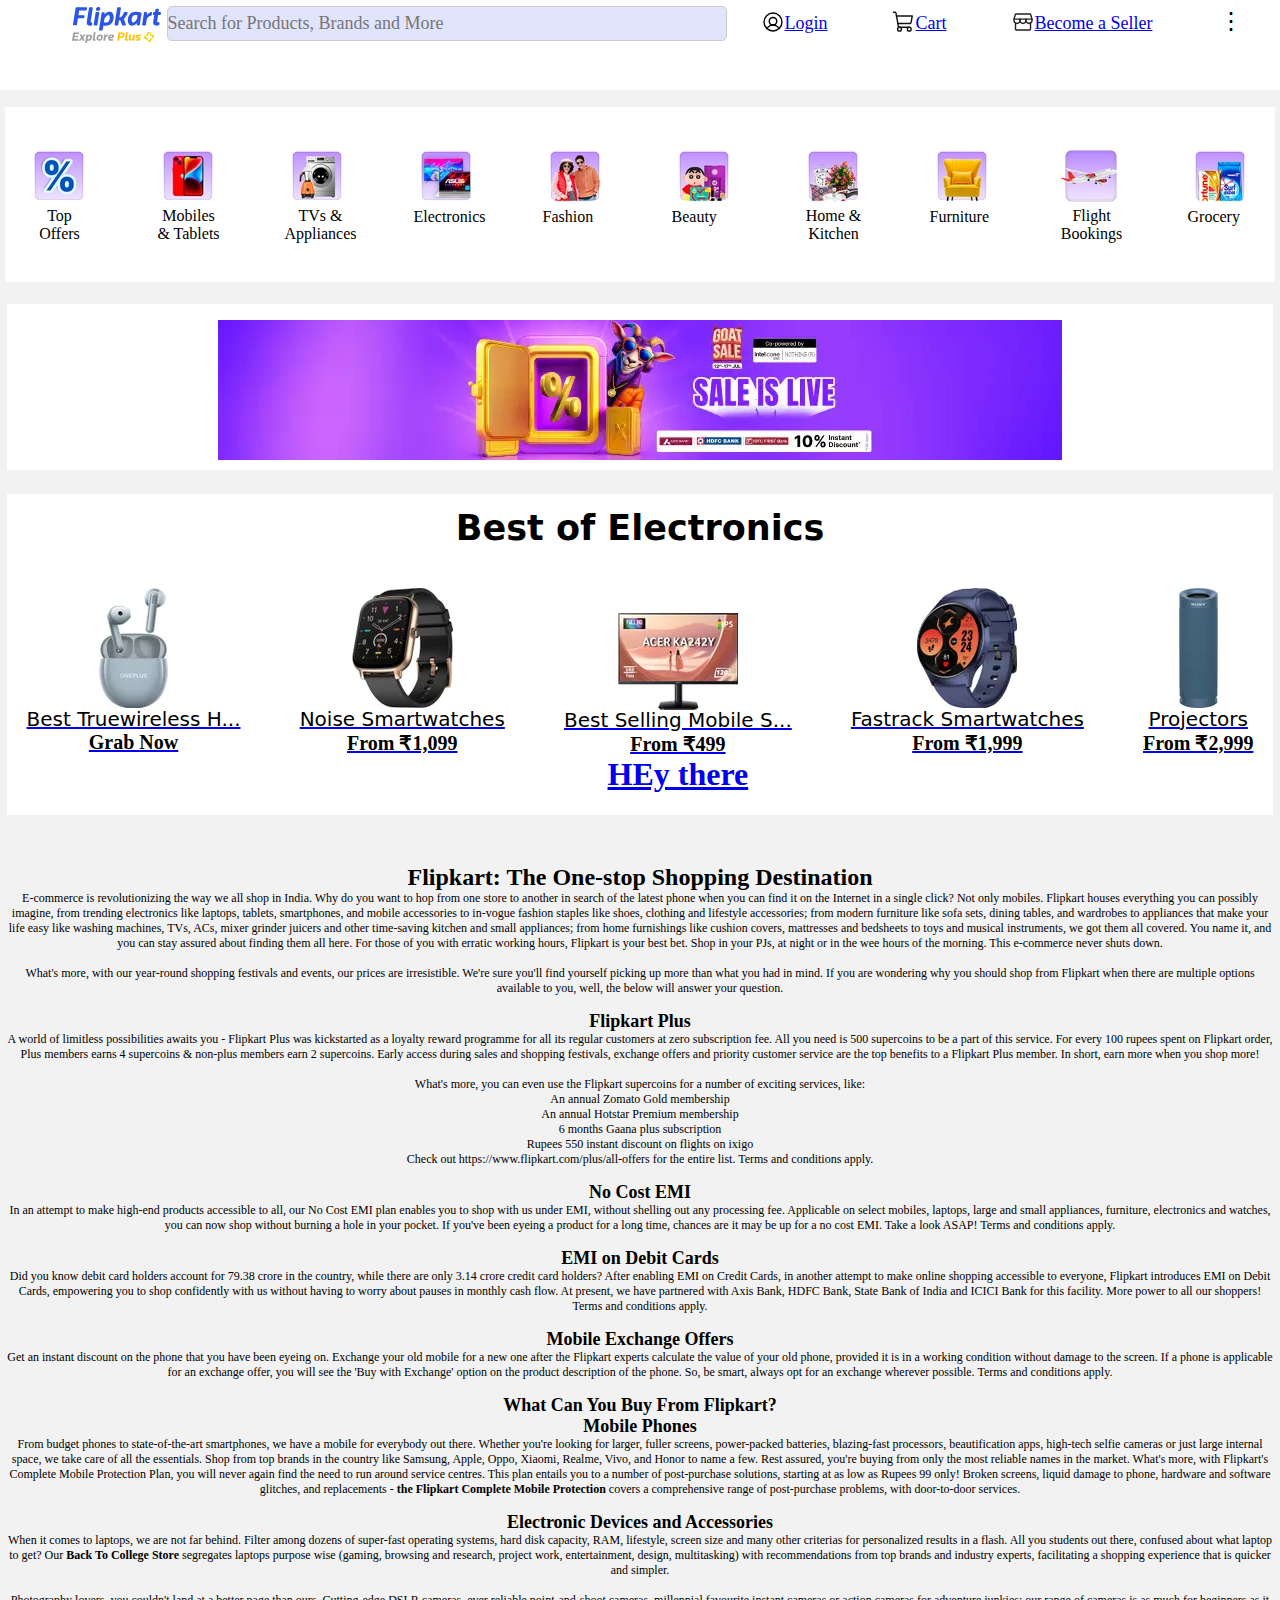
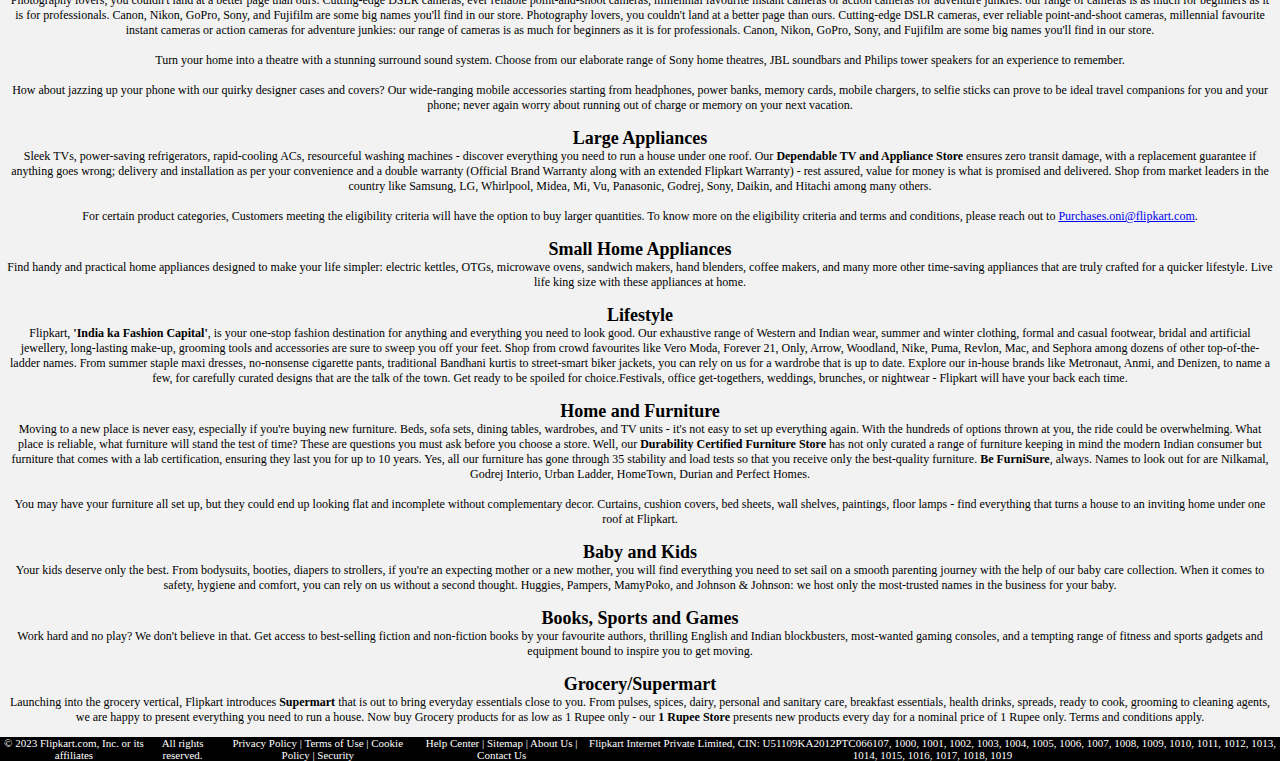
<file: index.html>
<!DOCTYPE html>
<html lang="en">

<head>
    <meta charset="UTF-8">
    <meta name="viewport" content="width=device-width, initial-scale=1.0">
    <title>Flipkart</title>
    <link rel="stylesheet" href="style.css">
</head>

<body>
    <header>
        <nav>
            <ul>
                <li class="flipcart_logo"><a href="#"><img src="fkheaderlogo_exploreplus-44005d.svg" alt="FLIPKART"></a></li>
                <li><input class="search" type="text" placeholder="Search for Products, Brands and More"></li>
                <li class="b"><a href="#"><img src="profile-52e0dc.svg" alt="Login">Login</a></li>
                <li class="c"><a href="#"><img src="header_cart-eed150.svg" alt="Cart">Cart</a></li>
                <li class="d"><a href="#"><img src="Store-9eeae2.svg" alt="Become a Seller">Become a Seller</a></li>
                <li class="e"><a href="#"></a>&#8942;</li>
            </ul>
        </nav>
    </header>
    <main>
        <div class="container">
            <div class="box1">
                <a href="#">
                    <img src="75ac28a1e9192898.webp" alt="Top Offers">
                    <p class="caption">Top Offers</p>
                </a>
            </div>
            <div class="box1">
                <a href="#">
                    <img src="cd6aca4f61e8ea95.webp" alt="Mobiles & Tablets">
                    <p class="caption">Mobiles & Tablets</p>
                </a>
            </div>
            <div class="box1">
                <a href="#">
                    <img src="9c64dfa667885ca9.webp" alt="TVs & Appliances">
                    <p class="caption">TVs & Appliances</p>
                </a>
            </div>
            <div class="box1">
                <a href="#">
                    <img src="4d6b13d5a0e0724a.webp" alt="Electronics">
                    <p class="caption">Electronics</p>
                </a>
            </div>
            <div class="box1">
                <a href="#">
                    <img src="ec2982e5564fe07c.webp" alt="Fashion">
                    <p class="caption">Fashion</p>
                </a>
            </div>
            <div class="box1">
                <a href="#">
                    <img src="8aa98ff80927c17b.webp" alt="Beauty">
                    <p class="caption">Beauty</p>
                </a>
            </div>
            <div class="box1">
                <a href="#">
                    <img src="febcb9896245caf4.webp" alt="Home & Kitchen">
                    <p class="caption">Home & Kitchen</p>
                </a>
            </div>
            <div class="box1">
                <a href="#">
                    <img src="cddd92e134ba3ea9.webp" alt="Furniture">
                    <p class="caption">Furniture</p>
                </a>
            </div>
            <div class="box1">
                <a href="#">
                    <img src="d9eea6cd0e7b68bb.webp" alt="Flight Bookings">
                    <p class="caption">Flight Bookings</p>
                </a>
            </div>
            <div class="box1">
                <a href="#">
                    <img src="2ebb95ec20eae8f1.webp" alt="Grocery">
                    <p class="caption">Grocery</p>
                </a>
            </div>
        </div>
        <div class="sale">
            <a href="#">
                <img src="GOAT SALE.webp" alt="Goat Sale" class="Goat">
            </a>
        </div>

        <div class="container1"> 
            <div class="title">Best of Electronics</div>
            <div class="a1">
                <a href="#">
                    <img class="a1" src="1.webp" alt="">
                    <p class="phone">Best Truewireless H...</p>
                    <p class="phone"><b>Grab Now</b></p>
                </a>
            </div>
            <div class="a2">
                <a href="#">
                    <img class="a2" src="2.webp" alt="">
                    <p class="phone">Noise Smartwatches</p>
                    <p class="phone"><b>From ₹1,099</b></p>
                </a>
            </div>
            <div class="a3">
                <a href="#">
                    <img class="a3" src="3.webp" alt="">
                    <p class="phone">Best Selling Mobile S...</p>
                    <p class="phone"><b>From ₹499</b></p>
                    <h1>HEy there</h1>
                </a>
            </div>
            <div class="a4">
                <a href="#">
                    <img class="a4" src="4.webp" alt="">
                    <p class="phone">Fastrack Smartwatches</p>
                    <p class="phone"><b>From ₹1,999</b></p>
                </a>
            </div>
            <div class="a5">
                <a href="#">
                    <img class="a5" src="5.webp" alt="">
                    <p class="phone">Projectors</p>
                    <p class="phone"><b>From ₹2,999</b></p>
                </a>
            </div>

        </div>
        <div class="xyz">
            <div>
                <h1>Flipkart: The One-stop Shopping Destination</h1>
                E-commerce is revolutionizing the way we all shop in India. Why do you want to hop from one store to another in search of the latest phone when you can find it on the Internet in a single click? Not only mobiles. Flipkart houses everything you can possibly imagine, from trending electronics like laptops, tablets, smartphones, and mobile accessories to in-vogue fashion staples like shoes, clothing and lifestyle accessories; from modern furniture like sofa sets, dining tables, and wardrobes to appliances that make your life easy like washing machines, TVs, ACs, mixer grinder juicers and other time-saving kitchen and small appliances; from home furnishings like cushion covers, mattresses and bedsheets to toys and musical instruments, we got them all covered. You name it, and you can stay assured about finding them all here. For those of you with erratic working hours, Flipkart is your best bet. Shop in your PJs, at night or in the wee hours of the morning. This e-commerce never shuts down. 
                <br>
                <br>
                What's more, with our year-round shopping festivals and events, our prices are irresistible. We're sure you'll find yourself picking up more than what you had in mind. If you are wondering why you should shop from Flipkart when there are multiple options available to you, well, the below will answer your question. 
                <br>
                <br>
                <h2>Flipkart Plus</h2>
                A world of limitless possibilities awaits you - Flipkart Plus was kickstarted as a loyalty reward programme for all its regular customers at zero subscription fee. All you need is 500 supercoins to be a part of this service. For every 100 rupees spent on Flipkart order, Plus members earns 4 supercoins &amp; non-plus members earn 2 supercoins. Early access during sales and shopping festivals, exchange offers and priority customer service are the top benefits to a Flipkart Plus member. In short, earn more when you shop more! 
                <br>
                <br>
                What's more, you can even use the Flipkart supercoins for a number of exciting services, like:
                <br>
                An annual Zomato Gold membership
                <br>
                An annual Hotstar Premium membership
                <br>
                6 months Gaana plus subscription
                <br>
                Rupees 550 instant discount on flights on ixigo
                <br>
                Check out https://www.flipkart.com/plus/all-offers for the entire list. Terms and conditions apply.
                <br>
                <br>
                <h2>No Cost EMI</h2>
                In an attempt to make high-end products accessible to all, our No Cost EMI plan enables you to shop with us under EMI, without shelling out any processing fee. Applicable on select mobiles, laptops, large and small appliances, furniture, electronics and watches, you can now shop without burning a hole in your pocket. If you've been eyeing a product for a long time, chances are it may be up for a no cost EMI. Take a look ASAP! Terms and conditions apply.
                <br>
                <br>
                <h2>EMI on Debit Cards</h2>
                Did you know debit card holders account for 79.38 crore in the country, while there are only 3.14 crore credit card holders? After enabling EMI on Credit Cards, in another attempt to make online shopping accessible to everyone, Flipkart introduces EMI on Debit Cards, empowering you to shop confidently with us without having to worry about pauses in monthly cash flow. At present, we have partnered with Axis Bank, HDFC Bank, State Bank of India and ICICI Bank for this facility. More power to all our shoppers! Terms and conditions apply. 
                <br>
                <br>
                <h2>Mobile Exchange Offers</h2>
                Get an instant discount on the phone that you have been eyeing on. Exchange your old mobile for a new one after the Flipkart experts calculate the value of your old phone, provided it is in a working condition without damage to the screen. If a phone is applicable for an exchange offer, you will see the 'Buy with Exchange' option on the product description of the phone. So, be smart, always opt for an exchange wherever possible. Terms and conditions apply. 
                <br>
                <br>
                <h2>What Can You Buy From Flipkart?</h2>
                <h2>Mobile Phones</h2>
                From budget phones to state-of-the-art smartphones, we have a mobile for everybody out there. Whether you're looking for larger, fuller screens, power-packed batteries, blazing-fast processors, beautification apps, high-tech selfie cameras or just large internal space, we take care of all the essentials. Shop from top brands in the country like Samsung, Apple, Oppo, Xiaomi, Realme, Vivo, and Honor to name a few. Rest assured, you're buying from only the most reliable names in the market. What's more, with Flipkart's Complete Mobile Protection Plan, you will never again find the need to run around service centres. This plan entails you to a number of post-purchase solutions, starting at as low as Rupees 99 only! Broken screens, liquid damage to phone, hardware and software glitches, and replacements - <b>the Flipkart Complete Mobile Protection</b> covers a comprehensive range of post-purchase problems, with door-to-door services. 
                <br>
                <br>
                <h2>Electronic Devices and Accessories</h2>
                When it comes to laptops, we are not far behind. Filter among dozens of super-fast operating systems, hard disk capacity, RAM, lifestyle, screen size and many other criterias for personalized results in a flash. All you students out there, confused about what laptop to get? Our <b>Back To College Store</b> segregates laptops purpose wise (gaming, browsing and research, project work, entertainment, design, multitasking) with recommendations from top brands and industry experts, facilitating a shopping experience that is quicker and simpler.
                <br>
                <br>
                Photography lovers, you couldn't land at a better page than ours. Cutting-edge DSLR cameras, ever reliable point-and-shoot cameras, millennial favourite instant cameras or action cameras for adventure junkies: our range of cameras is as much for beginners as it is for professionals. Canon, Nikon, GoPro, Sony, and Fujifilm are some big names you'll find in our store. Photography lovers, you couldn't land at a better page than ours. Cutting-edge DSLR cameras, ever reliable point-and-shoot cameras, millennial favourite instant cameras or action cameras for adventure junkies: our range of cameras is as much for beginners as it is for professionals. Canon, Nikon, GoPro, Sony, and Fujifilm are some big names you'll find in our store. 
                <br>
                <br>
                Turn your home into a theatre with a stunning surround sound system. Choose from our elaborate range of Sony home theatres, JBL soundbars and Philips tower speakers for an experience to remember.
                <br>
                <br>
                How about jazzing up your phone with our quirky designer cases and covers? Our wide-ranging mobile accessories starting from headphones, power banks, memory cards, mobile chargers, to selfie sticks can prove to be ideal travel companions for you and your phone; never again worry about running out of charge or memory on your next vacation.
                <br>
                <br>
                <h2>Large Appliances</h2>
                Sleek TVs, power-saving refrigerators, rapid-cooling ACs, resourceful washing machines - discover everything you need to run a house under one roof. Our <b>Dependable TV and Appliance Store</b> ensures zero transit damage, with a replacement guarantee if anything goes wrong; delivery and installation as per your convenience and a double warranty (Official Brand Warranty along with an extended Flipkart Warranty) - rest assured, value for money is what is promised and delivered. Shop from market leaders in the country like Samsung, LG, Whirlpool, Midea, Mi, Vu, Panasonic, Godrej, Sony, Daikin, and Hitachi among many others.
                <br>           
                <br>
                For certain product categories, Customers meeting the eligibility criteria will have the option to buy larger quantities. To know more on the eligibility criteria and terms and conditions, please reach out to <a href="mailto:Purchases.oni@flipkart.com">Purchases.oni@flipkart.com</a>. 
                <br>
                <br>
                <h2>Small Home Appliances</h2>
                Find handy and practical home appliances designed to make your life simpler: electric kettles, OTGs, microwave ovens, sandwich makers, hand blenders, coffee makers, and many more other time-saving appliances that are truly crafted for a quicker lifestyle. Live life king size with these appliances at home.
                <br>
                <br>
                <h2>Lifestyle</h2>
                Flipkart, <b>'India ka Fashion Capital'</b>, is your one-stop fashion destination for anything and everything you need to look good. Our exhaustive range of Western and Indian wear, summer and winter clothing, formal and casual footwear, bridal and artificial jewellery, long-lasting make-up, grooming tools and accessories are sure to sweep you off your feet. Shop from crowd favourites like Vero Moda, Forever 21, Only, Arrow, Woodland, Nike, Puma, Revlon, Mac, and Sephora among dozens of other top-of-the-ladder names. From summer staple maxi dresses, no-nonsense cigarette pants, traditional Bandhani kurtis to street-smart biker jackets, you can rely on us for a wardrobe that is up to date. Explore our in-house brands like Metronaut, Anmi, and Denizen, to name a few, for carefully curated designs that are the talk of the town. Get ready to be spoiled for choice.Festivals, office get-togethers, weddings, brunches, or nightwear - Flipkart will have your back each time.<br>
                <br>
                <h2>Home and Furniture</h2>
                Moving to a new place is never easy, especially if you're buying new furniture. Beds, sofa sets, dining tables, wardrobes, and TV units - it's not easy to set up everything again. With the hundreds of options thrown at you, the ride could be overwhelming. What place is reliable, what furniture will stand the test of time? These are questions you must ask before you choose a store. Well, our <b>Durability Certified Furniture Store</b> has not only curated a range of furniture keeping in mind the modern Indian consumer but furniture that comes with a lab certification, ensuring they last you for up to 10 years. Yes, all our furniture has gone through 35 stability and load tests so that you receive only the best-quality furniture. <b>Be FurniSure</b>, always. Names to look out for are Nilkamal, Godrej Interio, Urban Ladder, HomeTown, Durian and Perfect Homes. <br>
                <br>
                You may have your furniture all set up, but they could end up looking flat and incomplete without complementary decor. Curtains, cushion covers, bed sheets, wall shelves, paintings, floor lamps - find everything that turns a house to an inviting home under one roof at Flipkart. 
                <br>
                <br>
                <h2>Baby and Kids</h2>
                Your kids deserve only the best. From bodysuits, booties, diapers to strollers, if you're an expecting mother or a new mother, you will find everything you need to set sail on a smooth parenting journey with the help of our baby care collection. When it comes to safety, hygiene and comfort, you can rely on us without a second thought. Huggies, Pampers, MamyPoko, and Johnson &amp; Johnson: we host only the most-trusted names in the business for your baby.
                <br>
                <br>
                <h2>Books, Sports and Games</h2>
                Work hard and no play? We don't believe in that. Get access to best-selling fiction and non-fiction books by your favourite authors, thrilling English and Indian blockbusters, most-wanted gaming consoles, and a tempting range of fitness and sports gadgets and equipment bound to inspire you to get moving.
                <br>
                <br>
                <h2>Grocery/Supermart</h2>
                Launching into the grocery vertical, Flipkart introduces <b>Supermart</b> that is out to bring everyday essentials close to you. From pulses, spices, dairy, personal and sanitary care, breakfast essentials, health drinks, spreads, ready to cook, grooming to cleaning agents, we are happy to present everything you need to run a house. Now buy Grocery products for as low as 1 Rupee only - our <b>1 Rupee Store</b> presents new products every day for a nominal price of 1 Rupee only. Terms and conditions apply.</div>
        </div>
    </main>
    <footer>
        <div class="last">
            <p>© 2023 Flipkart.com, Inc. or its affiliates</p>
            <p>All rights reserved.</p>
            <p>Privacy Policy | Terms of Use | Cookie Policy | Security</p>
            <p>Help Center | Sitemap | About Us | Contact Us</p>
            <p>Flipkart Internet Private Limited, CIN: U51109KA2012PTC066107, 1000, 1001, 1002, 1003, 1004, 1005, 1006, 1007, 1008, 1009, 1010, 1011, 1012, 1013, 1014, 1015, 1016, 1017, 1018, 1019</p>


        </div>
    </footer>
</body>

</html>
</file>
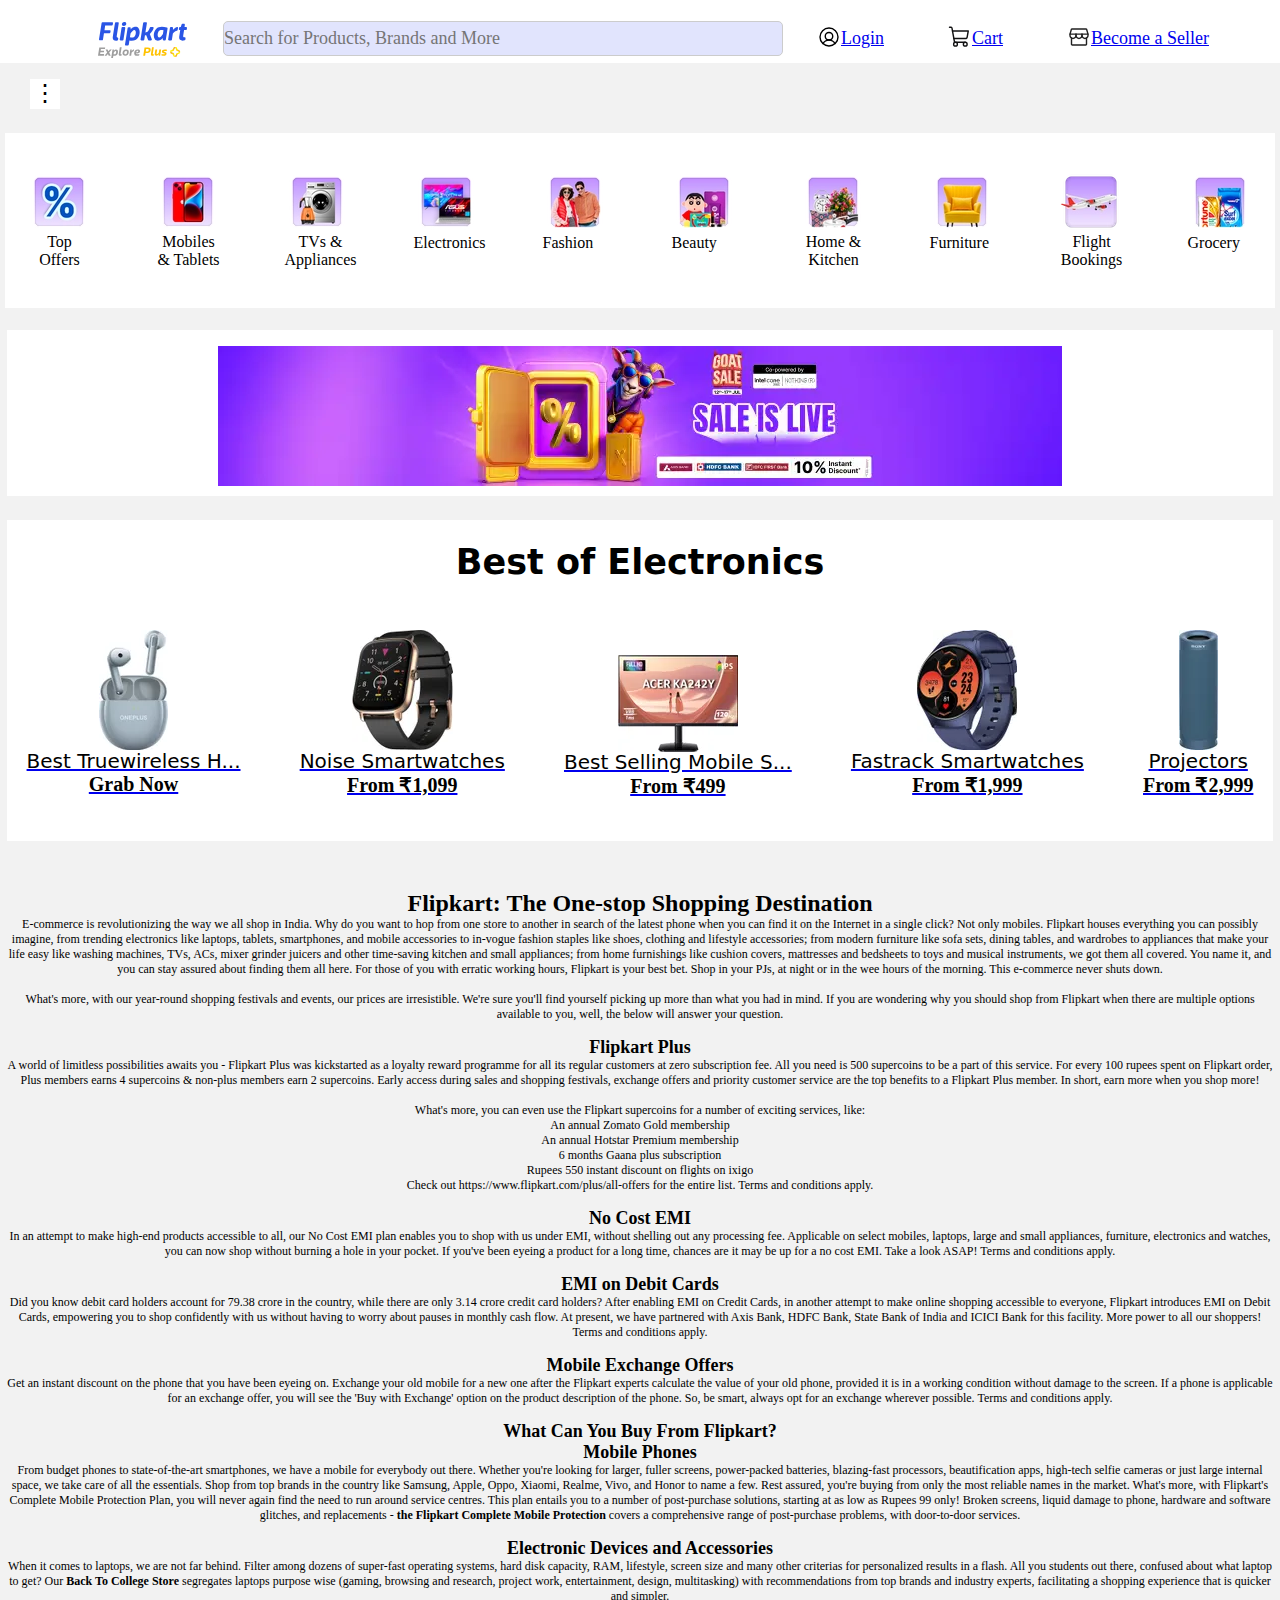
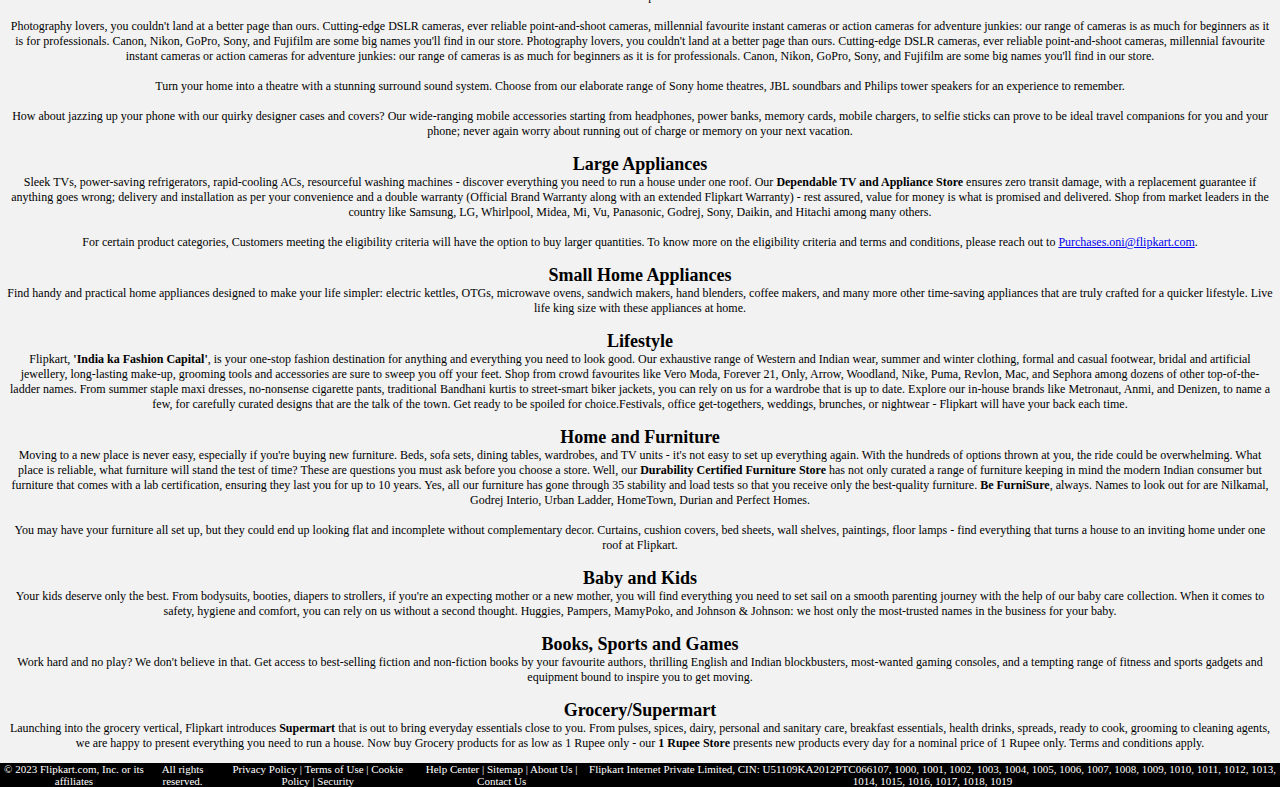
<file: 1.html>
<!DOCTYPE html>
<html lang="en">

<head>
    <meta charset="UTF-8">
    <meta name="viewport" content="width=device-width, initial-scale=1.0">
    <title>Flipkart</title>
    <link rel="stylesheet" href="1.css">
</head>

<body>
    <header>
        <nav>
            <ul>
                <li class="a"><a href="#"><img src="fkheaderlogo_exploreplus-44005d.svg" alt="FLIPKART"></a></li>
                <li><input class="search" type="text" placeholder="Search for Products, Brands and More"></li>
                <li class="b"><a href="#"><img src="profile-52e0dc.svg" alt="Login">Login</a></li>
                <li class="c"><a href="#"><img src="header_cart-eed150.svg" alt="Cart">Cart</a></li>
                <li class="d"><a href="#"><img src="Store-9eeae2.svg" alt="Become a Seller">Become a Seller</a></li>
                <li class="e"><a href="#"></a>&#8942;</li>
            </ul>
        </nav>
    </header>
    <main>
        <div class="container">
            <div class="box1">
                <a href="#">
                    <img src="75ac28a1e9192898.webp" alt="Top Offers">
                    <p class="caption">Top Offers</p>
                </a>
            </div>
            <div class="box2">
                <a href="#">
                    <img src="cd6aca4f61e8ea95.webp" alt="Mobiles & Tablets">
                    <p class="caption">Mobiles & Tablets</p>
                </a>
            </div>
            <div class="box3">
                <a href="#">
                    <img src="9c64dfa667885ca9.webp" alt="TVs & Appliances">
                    <p class="caption">TVs & Appliances</p>
                </a>
            </div>
            <div class="box4">
                <a href="#">
                    <img src="4d6b13d5a0e0724a.webp" alt="Electronics">
                    <p class="caption">Electronics</p>
                </a>
            </div>
            <div class="box5">
                <a href="#">
                    <img src="ec2982e5564fe07c.webp" alt="Fashion">
                    <p class="caption">Fashion</p>
                </a>
            </div>
            <div class="box6">
                <a href="#">
                    <img src="8aa98ff80927c17b.webp" alt="Beauty">
                    <p class="caption">Beauty</p>
                </a>
            </div>
            <div class="box7">
                <a href="#">
                    <img src="febcb9896245caf4.webp" alt="Home & Kitchen">
                    <p class="caption">Home & Kitchen</p>
                </a>
            </div>
            <div class="box8">
                <a href="#">
                    <img src="cddd92e134ba3ea9.webp" alt="Furniture">
                    <p class="caption">Furniture</p>
                </a>
            </div>
            <div class="box9">
                <a href="#">
                    <img src="d9eea6cd0e7b68bb.webp" alt="Flight Bookings">
                    <p class="caption">Flight Bookings</p>
                </a>
            </div>
            <div class="box10">
                <a href="#">
                    <img src="2ebb95ec20eae8f1.webp" alt="Grocery">
                    <p class="caption">Grocery</p>
                </a>
            </div>
        </div>
        <div class="sale">
            <a href="#">
                <img src="GOAT SALE.webp" alt="Goat Sale" class="Goat">
            </a>
        </div>

        <div class="container1"> 
            <div class="title">Best of Electronics</div>
            <div class="a1">
                <a href="#">
                    <img class="a1" src="1.webp" alt="">
                    <p class="phone">Best Truewireless H...</p>
                    <p class="phone"><b>Grab Now</b></p>
                </a>
            </div>
            <div class="a2">
                <a href="#">
                    <img class="a2" src="2.webp" alt="">
                    <p class="phone">Noise Smartwatches</p>
                    <p class="phone"><b>From ₹1,099</b></p>
                </a>
            </div>
            <div class="a3">
                <a href="#">
                    <img class="a3" src="3.webp" alt="">
                    <p class="phone">Best Selling Mobile S...</p>
                    <p class="phone"><b>From ₹499</b></p>
                </a>
            </div>
            <div class="a4">
                <a href="#">
                    <img class="a4" src="4.webp" alt="">
                    <p class="phone">Fastrack Smartwatches</p>
                    <p class="phone"><b>From ₹1,999</b></p>
                </a>
            </div>
            <div class="a5">
                <a href="#">
                    <img class="a5" src="5.webp" alt="">
                    <p class="phone">Projectors</p>
                    <p class="phone"><b>From ₹2,999</b></p>
                </a>
            </div>

        </div>
        <div class="xyz">
            <div>
                <h1>Flipkart: The One-stop Shopping Destination</h1>
                E-commerce is revolutionizing the way we all shop in India. Why do you want to hop from one store to another in search of the latest phone when you can find it on the Internet in a single click? Not only mobiles. Flipkart houses everything you can possibly imagine, from trending electronics like laptops, tablets, smartphones, and mobile accessories to in-vogue fashion staples like shoes, clothing and lifestyle accessories; from modern furniture like sofa sets, dining tables, and wardrobes to appliances that make your life easy like washing machines, TVs, ACs, mixer grinder juicers and other time-saving kitchen and small appliances; from home furnishings like cushion covers, mattresses and bedsheets to toys and musical instruments, we got them all covered. You name it, and you can stay assured about finding them all here. For those of you with erratic working hours, Flipkart is your best bet. Shop in your PJs, at night or in the wee hours of the morning. This e-commerce never shuts down. 
                <br>
                <br>
                What's more, with our year-round shopping festivals and events, our prices are irresistible. We're sure you'll find yourself picking up more than what you had in mind. If you are wondering why you should shop from Flipkart when there are multiple options available to you, well, the below will answer your question. 
                <br>
                <br>
                <h2>Flipkart Plus</h2>
                A world of limitless possibilities awaits you - Flipkart Plus was kickstarted as a loyalty reward programme for all its regular customers at zero subscription fee. All you need is 500 supercoins to be a part of this service. For every 100 rupees spent on Flipkart order, Plus members earns 4 supercoins &amp; non-plus members earn 2 supercoins. Early access during sales and shopping festivals, exchange offers and priority customer service are the top benefits to a Flipkart Plus member. In short, earn more when you shop more! 
                <br>
                <br>
                What's more, you can even use the Flipkart supercoins for a number of exciting services, like:
                <br>
                An annual Zomato Gold membership
                <br>
                An annual Hotstar Premium membership
                <br>
                6 months Gaana plus subscription
                <br>
                Rupees 550 instant discount on flights on ixigo
                <br>
                Check out https://www.flipkart.com/plus/all-offers for the entire list. Terms and conditions apply.
                <br>
                <br>
                <h2>No Cost EMI</h2>
                In an attempt to make high-end products accessible to all, our No Cost EMI plan enables you to shop with us under EMI, without shelling out any processing fee. Applicable on select mobiles, laptops, large and small appliances, furniture, electronics and watches, you can now shop without burning a hole in your pocket. If you've been eyeing a product for a long time, chances are it may be up for a no cost EMI. Take a look ASAP! Terms and conditions apply.
                <br>
                <br>
                <h2>EMI on Debit Cards</h2>
                Did you know debit card holders account for 79.38 crore in the country, while there are only 3.14 crore credit card holders? After enabling EMI on Credit Cards, in another attempt to make online shopping accessible to everyone, Flipkart introduces EMI on Debit Cards, empowering you to shop confidently with us without having to worry about pauses in monthly cash flow. At present, we have partnered with Axis Bank, HDFC Bank, State Bank of India and ICICI Bank for this facility. More power to all our shoppers! Terms and conditions apply. 
                <br>
                <br>
                <h2>Mobile Exchange Offers</h2>
                Get an instant discount on the phone that you have been eyeing on. Exchange your old mobile for a new one after the Flipkart experts calculate the value of your old phone, provided it is in a working condition without damage to the screen. If a phone is applicable for an exchange offer, you will see the 'Buy with Exchange' option on the product description of the phone. So, be smart, always opt for an exchange wherever possible. Terms and conditions apply. 
                <br>
                <br>
                <h2>What Can You Buy From Flipkart?</h2>
                <h2>Mobile Phones</h2>
                From budget phones to state-of-the-art smartphones, we have a mobile for everybody out there. Whether you're looking for larger, fuller screens, power-packed batteries, blazing-fast processors, beautification apps, high-tech selfie cameras or just large internal space, we take care of all the essentials. Shop from top brands in the country like Samsung, Apple, Oppo, Xiaomi, Realme, Vivo, and Honor to name a few. Rest assured, you're buying from only the most reliable names in the market. What's more, with Flipkart's Complete Mobile Protection Plan, you will never again find the need to run around service centres. This plan entails you to a number of post-purchase solutions, starting at as low as Rupees 99 only! Broken screens, liquid damage to phone, hardware and software glitches, and replacements - <b>the Flipkart Complete Mobile Protection</b> covers a comprehensive range of post-purchase problems, with door-to-door services. 
                <br>
                <br>
                <h2>Electronic Devices and Accessories</h2>
                When it comes to laptops, we are not far behind. Filter among dozens of super-fast operating systems, hard disk capacity, RAM, lifestyle, screen size and many other criterias for personalized results in a flash. All you students out there, confused about what laptop to get? Our <b>Back To College Store</b> segregates laptops purpose wise (gaming, browsing and research, project work, entertainment, design, multitasking) with recommendations from top brands and industry experts, facilitating a shopping experience that is quicker and simpler.
                <br>
                <br>
                Photography lovers, you couldn't land at a better page than ours. Cutting-edge DSLR cameras, ever reliable point-and-shoot cameras, millennial favourite instant cameras or action cameras for adventure junkies: our range of cameras is as much for beginners as it is for professionals. Canon, Nikon, GoPro, Sony, and Fujifilm are some big names you'll find in our store. Photography lovers, you couldn't land at a better page than ours. Cutting-edge DSLR cameras, ever reliable point-and-shoot cameras, millennial favourite instant cameras or action cameras for adventure junkies: our range of cameras is as much for beginners as it is for professionals. Canon, Nikon, GoPro, Sony, and Fujifilm are some big names you'll find in our store. 
                <br>
                <br>
                Turn your home into a theatre with a stunning surround sound system. Choose from our elaborate range of Sony home theatres, JBL soundbars and Philips tower speakers for an experience to remember.
                <br>
                <br>
                How about jazzing up your phone with our quirky designer cases and covers? Our wide-ranging mobile accessories starting from headphones, power banks, memory cards, mobile chargers, to selfie sticks can prove to be ideal travel companions for you and your phone; never again worry about running out of charge or memory on your next vacation.
                <br>
                <br>
                <h2>Large Appliances</h2>
                Sleek TVs, power-saving refrigerators, rapid-cooling ACs, resourceful washing machines - discover everything you need to run a house under one roof. Our <b>Dependable TV and Appliance Store</b> ensures zero transit damage, with a replacement guarantee if anything goes wrong; delivery and installation as per your convenience and a double warranty (Official Brand Warranty along with an extended Flipkart Warranty) - rest assured, value for money is what is promised and delivered. Shop from market leaders in the country like Samsung, LG, Whirlpool, Midea, Mi, Vu, Panasonic, Godrej, Sony, Daikin, and Hitachi among many others.
                <br>           
                <br>
                For certain product categories, Customers meeting the eligibility criteria will have the option to buy larger quantities. To know more on the eligibility criteria and terms and conditions, please reach out to <a href="mailto:Purchases.oni@flipkart.com">Purchases.oni@flipkart.com</a>. 
                <br>
                <br>
                <h2>Small Home Appliances</h2>
                Find handy and practical home appliances designed to make your life simpler: electric kettles, OTGs, microwave ovens, sandwich makers, hand blenders, coffee makers, and many more other time-saving appliances that are truly crafted for a quicker lifestyle. Live life king size with these appliances at home.
                <br>
                <br>
                <h2>Lifestyle</h2>
                Flipkart, <b>'India ka Fashion Capital'</b>, is your one-stop fashion destination for anything and everything you need to look good. Our exhaustive range of Western and Indian wear, summer and winter clothing, formal and casual footwear, bridal and artificial jewellery, long-lasting make-up, grooming tools and accessories are sure to sweep you off your feet. Shop from crowd favourites like Vero Moda, Forever 21, Only, Arrow, Woodland, Nike, Puma, Revlon, Mac, and Sephora among dozens of other top-of-the-ladder names. From summer staple maxi dresses, no-nonsense cigarette pants, traditional Bandhani kurtis to street-smart biker jackets, you can rely on us for a wardrobe that is up to date. Explore our in-house brands like Metronaut, Anmi, and Denizen, to name a few, for carefully curated designs that are the talk of the town. Get ready to be spoiled for choice.Festivals, office get-togethers, weddings, brunches, or nightwear - Flipkart will have your back each time.<br>
                <br>
                <h2>Home and Furniture</h2>
                Moving to a new place is never easy, especially if you're buying new furniture. Beds, sofa sets, dining tables, wardrobes, and TV units - it's not easy to set up everything again. With the hundreds of options thrown at you, the ride could be overwhelming. What place is reliable, what furniture will stand the test of time? These are questions you must ask before you choose a store. Well, our <b>Durability Certified Furniture Store</b> has not only curated a range of furniture keeping in mind the modern Indian consumer but furniture that comes with a lab certification, ensuring they last you for up to 10 years. Yes, all our furniture has gone through 35 stability and load tests so that you receive only the best-quality furniture. <b>Be FurniSure</b>, always. Names to look out for are Nilkamal, Godrej Interio, Urban Ladder, HomeTown, Durian and Perfect Homes. <br>
                <br>
                You may have your furniture all set up, but they could end up looking flat and incomplete without complementary decor. Curtains, cushion covers, bed sheets, wall shelves, paintings, floor lamps - find everything that turns a house to an inviting home under one roof at Flipkart. 
                <br>
                <br>
                <h2>Baby and Kids</h2>
                Your kids deserve only the best. From bodysuits, booties, diapers to strollers, if you're an expecting mother or a new mother, you will find everything you need to set sail on a smooth parenting journey with the help of our baby care collection. When it comes to safety, hygiene and comfort, you can rely on us without a second thought. Huggies, Pampers, MamyPoko, and Johnson &amp; Johnson: we host only the most-trusted names in the business for your baby.
                <br>
                <br>
                <h2>Books, Sports and Games</h2>
                Work hard and no play? We don't believe in that. Get access to best-selling fiction and non-fiction books by your favourite authors, thrilling English and Indian blockbusters, most-wanted gaming consoles, and a tempting range of fitness and sports gadgets and equipment bound to inspire you to get moving.
                <br>
                <br>
                <h2>Grocery/Supermart</h2>
                Launching into the grocery vertical, Flipkart introduces <b>Supermart</b> that is out to bring everyday essentials close to you. From pulses, spices, dairy, personal and sanitary care, breakfast essentials, health drinks, spreads, ready to cook, grooming to cleaning agents, we are happy to present everything you need to run a house. Now buy Grocery products for as low as 1 Rupee only - our <b>1 Rupee Store</b> presents new products every day for a nominal price of 1 Rupee only. Terms and conditions apply.</div>
        </div>
    </main>
    <footer>
        <div class="last">
            <p>© 2023 Flipkart.com, Inc. or its affiliates</p>
            <p>All rights reserved.</p>
            <p>Privacy Policy | Terms of Use | Cookie Policy | Security</p>
            <p>Help Center | Sitemap | About Us | Contact Us</p>
            <p>Flipkart Internet Private Limited, CIN: U51109KA2012PTC066107, 1000, 1001, 1002, 1003, 1004, 1005, 1006, 1007, 1008, 1009, 1010, 1011, 1012, 1013, 1014, 1015, 1016, 1017, 1018, 1019</p>


        </div>
    </footer>
</body>

</html>
</file>
<file: style.css>
*{
    margin: 0;
    padding: 0;
    box-sizing: border-box;
    font-family: cursive;
    
}
body{
    background-color: #f2f2f2;
    font-family: system-ui, -apple-system, BlinkMacSystemFont, 'Segoe UI', Roboto, Oxygen, Ubuntu, Cantarell, 'Open Sans', 'Helvetica Neue', sans-serif;
    width: 100%;
}
header{
width: 100%; height: fit-content; background-color: white; display: flex; justify-content: space-around; align-items: center; }   
.flipkart_logo{
    display: inline-block;
    margin: 15px 30px;
}
ul{
    
    display: inline-block;
    max-width: 100%;
    margin: 0 auto;
    /* width: 100%; */
    height: 10vh;
    background-color: white;
}
li{
    position: relative;
    list-style: none;
    display: inline;
    background-color: white;
    
}
.search{
    position: relative;
    top: -11px;
    width: 560px;
    height: 35px;
    font-size: large;
    background-color: #3647f426;
    text-align: left;
    border-radius: 5px;
    border: 1px solid #ccc;
}
.b, .c, .d, .e{
    background-color: white;   
    font-family: Roboto, Oxygen, Ubuntu, Cantarell, 'Open Sans', 'Helvetica Neue', sans-serif, sans-serif;
    font-size: large;
    position: relative;
    top: -11px;
    display: inline-block;
    margin: 15px 30px;
    color: black;
    text-align: center;
}
img{
    
    position: relative;
    top: 5px;
    
}
.b:hover{
    color: white;
    background-color: rgb(159, 159, 183);
    border-radius: 5px;
}
.e:hover{
    color: white;
    background-color: gray;
    border-radius: 5px;
    cursor: pointer;
}
.e{
    height: 30px;
    width: 30px;
    font-size: x-large;
}
.container{  
    position: relative;
    max-width: 100%;
    margin: 0 auto;
    height: 185px;
    margin-top: 12px;
    display: flex;
    justify-content: space-around;
    flex-wrap: wrap;    
    gap: 20px;
    background-color: white;
    border: 5px solid #f2f2f2;
    padding-top: 30px;
    
}
.box1{
    text-decoration: none;
    color: white;
    width: 70px;
    height: 70px;
   
    border: 2px solid rgba(255, 255, 255, 0);
    background-size: contain;
   
    font-size: medium;
    font-family: system-ui, -apple-system, BlinkMacSystemFont, 'Segoe UI', Roboto, Oxygen, Ubuntu, Cantarell, 'Open Sans', 'Helvetica Neue', sans-serif;
    
}
    /* .box2{
        width: 70px;
        height: 70px;
    
        border: 2px solid white;
        background-size: contain;

        font-size: medium;
        font-family: system-ui, -apple-system, BlinkMacSystemFont, 'Segoe UI', Roboto, Oxygen, Ubuntu, Cantarell, 'Open Sans', 'Helvetica Neue', sans-serif;
    }
    .box3{
        width: 70px;
        height: 70px;
    
        border: 2px solid white;
        background-size: contain;

        font-size: medium;
        font-family: system-ui, -apple-system, BlinkMacSystemFont, 'Segoe UI', Roboto, Oxygen, Ubuntu, Cantarell, 'Open Sans', 'Helvetica Neue', sans-serif;

    }
    .box4{
        width: 70px;
        height: 70px;
    
        border: 2px solid white;
        background-size: contain;


        font-size: medium;
        font-family: system-ui, -apple-system, BlinkMacSystemFont, 'Segoe UI', Roboto, Oxygen, Ubuntu, Cantarell, 'Open Sans', 'Helvetica Neue', sans-serif;

    }
    .box5{
        width: 70px;
        height: 70px;
    
        border: 2px solid white;
        background-size: contain;


        font-size: medium;
        font-family: system-ui, -apple-system, BlinkMacSystemFont, 'Segoe UI', Roboto, Oxygen, Ubuntu, Cantarell, 'Open Sans', 'Helvetica Neue', sans-serif;

    }
    .box6{
        width: 70px;
        height: 70px;

        border: 2px solid white;
        background-size: contain;

        font-size: medium;
        font-family: system-ui, -apple-system, BlinkMacSystemFont, 'Segoe UI', Roboto, Oxygen, Ubuntu, Cantarell, 'Open Sans', 'Helvetica Neue', sans-serif;

    }
    .box7{
        width: 70px;
        height: 70px;
    
        border: 2px solid white;
        background-size: contain;

        font-size: medium;
        font-family: system-ui, -apple-system, BlinkMacSystemFont, 'Segoe UI', Roboto, Oxygen, Ubuntu, Cantarell, 'Open Sans', 'Helvetica Neue', sans-serif;

    }
    .box8{
        width: 70px;
        height: 70px;
    
        border: 2px solid white;
        background-size: contain;

        font-size: medium;
        font-family: system-ui, -apple-system, BlinkMacSystemFont, 'Segoe UI', Roboto, Oxygen, Ubuntu, Cantarell, 'Open Sans', 'Helvetica Neue', sans-serif;

        border: 2px solid white;
    }
    .box9{
        width: 70px;
        height: 70px;
    
        background-size: contain;

        font-size: medium;
        font-family: system-ui, -apple-system, BlinkMacSystemFont, 'Segoe UI', Roboto, Oxygen, Ubuntu, Cantarell, 'Open Sans', 'Helvetica Neue', sans-serif;

        border: 2px solid white;
    }
    .box10{
        width: 70px;
        height: 70px;
    
        background-size: contain;

        font-size: medium;
        font-family: system-ui, -apple-system, BlinkMacSystemFont, 'Segoe UI', Roboto, Oxygen, Ubuntu, Cantarell, 'Open Sans', 'Helvetica Neue', sans-serif;

        border: 2px solid white;
    } */
.box1:hover{
    background-color: #f2f2f2;
    border: 2px solid transparent;
}
.caption{
    text-align: center;
    display: inline-block;
    color: black;
    text-decoration: none;
}
.sale{
    display: flex;
    justify-content: center;
    align-items: center;
    border: 7px solid #f2f2f2;
   
    height: 180px;
    margin-top: 10px;
    background-color: white;
    background-size: cover;
}
.container1{
    border: 7px solid #f2f2f2;
    background-color: white;
    display: flex;
    justify-content: space-around;
    gap: 20px;
    flex-wrap: wrap;
    position: relative;

    
    width: 100%;
    height: 335px;
    background-size: cover;
    margin-top: 10px;
    
}
.title{
    display: flex;
    justify-content: center;
    align-items: center;
    font-size: 35px;
    font-family: system-ui, -apple-system, BlinkMacSystemFont, 'Segoe UI', Roboto, Oxygen, Ubuntu, Cantarell, 'Open Sans', 'Helvetica Neue', sans-serif;
    color: black;
    font-weight: 600;
    
    background-color: white;
    position: relative;
    top: 0px;
    width: 100%;
}
.phone{
    display: flex;
    justify-content: center;
    align-items: center;
    font-size: 20px;
    text-align: center;
    
    font-family: system-ui, -apple-system, BlinkMacSystemFont, 'Segoe UI', Roboto, Oxygen, Ubuntu, Cantarell, 'Open Sans', 'Helvetica Neue', sans-serif;
    color: black;
    text-decoration: none;
}
.a1, .a2, .a3, .a4, .a5{
    text-decoration: none;
    text-align: center;
    position: relative;
}   

.a3{
    position: relative;
    top: 6px;
    margin-top: 9px;
}
.xyz{
    text-align: center;
    border: 7px solid #f2f2f2;
    position: relative;
    top: 35px;
    font-size: 12px;
}
.last{
    display: flex;
    justify-content: center;
    align-items: center;
    font-size: 11px;
    text-align: center;
    background-color: black;
    font-family: system-ui, -apple-system, BlinkMacSystemFont, 'Segoe UI', Roboto, Oxygen, Ubuntu, Cantarell, 'Open Sans', 'Helvetica Neue', sans-serif;
    color: white;
    text-decoration: none;
    position: relative;
    top: 40px;
}

.a, .b, .c, .d, .e{
    text-decoration: none;
    color: black;
}
</file>
<file: 1.css>
*{
    margin: 0;
    padding: 0;
    box-sizing: border-box;
    font-family: cursive;
    
}
body{
    background-color: #f2f2f2;
    font-family: system-ui, -apple-system, BlinkMacSystemFont, 'Segoe UI', Roboto, Oxygen, Ubuntu, Cantarell, 'Open Sans', 'Helvetica Neue', sans-serif;
}
.a{
    display: inline-block;
    margin: 15px 30px;
}
ul{
    
    display: inline-block;
    width: 100vw;
    height: 7vh;
    background-color: white;
}
li{
    position: relative;
    list-style: none;
    display: inline;
    background-color: white;
    
}
.search{
    position: relative;
    top: -11px;
    width: 560px;
    height: 35px;
    font-size: large;
    background-color: #3647f426;
    text-align: left;
    border-radius: 5px;
    border: 1px solid #ccc;
}
.b, .c, .d, .e{
    background-color: white;   
    font-family: Roboto, Oxygen, Ubuntu, Cantarell, 'Open Sans', 'Helvetica Neue', sans-serif, sans-serif;
    font-size: large;
    position: relative;
    top: -11px;
    display: inline-block;
    margin: 15px 30px;
    color: black;
    text-align: center;
}
img{
    
    position: relative;
    top: 5px;
    
}
.b:hover{
    color: white;
    background-color: blue;
    border-radius: 5px;
}
.e:hover{
    color: white;
    background-color: gray;
    border-radius: 5px;
}
.e{
    height: 30px;
    width: 30px;
    font-size: x-large;
}
.container{  
    position: relative;
    width: 100%;
    height: 185px;
    margin-top: 12px;
    display: flex;
    justify-content: space-around;
    flex-wrap: wrap;    
    gap: 20px;
    background-color: white;
    border: 5px solid #f2f2f2;
    padding-top: 30px;
    
}
.box1{
    text-decoration: none;
    color: white;
    width: 70px;
    height: 70px;
   
    border: 2px solid rgba(255, 255, 255, 0);
    background-size: contain;
   
    font-size: medium;
    font-family: system-ui, -apple-system, BlinkMacSystemFont, 'Segoe UI', Roboto, Oxygen, Ubuntu, Cantarell, 'Open Sans', 'Helvetica Neue', sans-serif;
    
}
.box2{
    width: 70px;
    height: 70px;
   
    border: 2px solid white;
    background-size: contain;

    font-size: medium;
    font-family: system-ui, -apple-system, BlinkMacSystemFont, 'Segoe UI', Roboto, Oxygen, Ubuntu, Cantarell, 'Open Sans', 'Helvetica Neue', sans-serif;
}
.box3{
    width: 70px;
    height: 70px;
  
    border: 2px solid white;
    background-size: contain;

    font-size: medium;
    font-family: system-ui, -apple-system, BlinkMacSystemFont, 'Segoe UI', Roboto, Oxygen, Ubuntu, Cantarell, 'Open Sans', 'Helvetica Neue', sans-serif;

}
.box4{
    width: 70px;
    height: 70px;
  
    border: 2px solid white;
    background-size: contain;


    font-size: medium;
    font-family: system-ui, -apple-system, BlinkMacSystemFont, 'Segoe UI', Roboto, Oxygen, Ubuntu, Cantarell, 'Open Sans', 'Helvetica Neue', sans-serif;

}
.box5{
    width: 70px;
    height: 70px;
  
    border: 2px solid white;
    background-size: contain;


    font-size: medium;
    font-family: system-ui, -apple-system, BlinkMacSystemFont, 'Segoe UI', Roboto, Oxygen, Ubuntu, Cantarell, 'Open Sans', 'Helvetica Neue', sans-serif;

}
.box6{
    width: 70px;
    height: 70px;

    border: 2px solid white;
    background-size: contain;

    font-size: medium;
    font-family: system-ui, -apple-system, BlinkMacSystemFont, 'Segoe UI', Roboto, Oxygen, Ubuntu, Cantarell, 'Open Sans', 'Helvetica Neue', sans-serif;

}
.box7{
    width: 70px;
    height: 70px;
  
    border: 2px solid white;
    background-size: contain;

    font-size: medium;
    font-family: system-ui, -apple-system, BlinkMacSystemFont, 'Segoe UI', Roboto, Oxygen, Ubuntu, Cantarell, 'Open Sans', 'Helvetica Neue', sans-serif;

}
.box8{
    width: 70px;
    height: 70px;
  
    border: 2px solid white;
    background-size: contain;

    font-size: medium;
    font-family: system-ui, -apple-system, BlinkMacSystemFont, 'Segoe UI', Roboto, Oxygen, Ubuntu, Cantarell, 'Open Sans', 'Helvetica Neue', sans-serif;

    border: 2px solid white;
}
.box9{
    width: 70px;
    height: 70px;
   
    background-size: contain;

    font-size: medium;
    font-family: system-ui, -apple-system, BlinkMacSystemFont, 'Segoe UI', Roboto, Oxygen, Ubuntu, Cantarell, 'Open Sans', 'Helvetica Neue', sans-serif;

    border: 2px solid white;
}
.box10{
    width: 70px;
    height: 70px;
  
    background-size: contain;

    font-size: medium;
    font-family: system-ui, -apple-system, BlinkMacSystemFont, 'Segoe UI', Roboto, Oxygen, Ubuntu, Cantarell, 'Open Sans', 'Helvetica Neue', sans-serif;

    border: 2px solid white;
}
.box1:hover, .box2:hover, .box3:hover, .box4:hover, .box5:hover, .box6:hover, .box7:hover, .box8:hover, .box9:hover, .box10:hover{
    background-color: #f2f2f2;
    border: 2px solid transparent;
}
.caption{
    text-align: center;
    display: inline-block;
    color: black;
    text-decoration: none;
}
.sale{
    display: flex;
    justify-content: center;
    align-items: center;
    border: 7px solid #f2f2f2;
   
    height: 180px;
    margin-top: 10px;
    background-color: white;
    background-size: cover;
}
.container1{
    border: 7px solid #f2f2f2;
    background-color: white;
    display: flex;
    justify-content: space-around;
    gap: 20px;
    flex-wrap: wrap;
    position: relative;

    
    width: 100%;
    height: 335px;
    background-size: cover;
    margin-top: 10px;
    
}
.title{
    display: flex;
    justify-content: center;
    align-items: center;
    font-size: 35px;
    font-family: system-ui, -apple-system, BlinkMacSystemFont, 'Segoe UI', Roboto, Oxygen, Ubuntu, Cantarell, 'Open Sans', 'Helvetica Neue', sans-serif;
    color: black;
    font-weight: 600;
    
    background-color: white;
    position: relative;
    top: 0px;
    width: 100%;
}
.phone{
    display: flex;
    justify-content: center;
    align-items: center;
    font-size: 20px;
    text-align: center;
    
    font-family: system-ui, -apple-system, BlinkMacSystemFont, 'Segoe UI', Roboto, Oxygen, Ubuntu, Cantarell, 'Open Sans', 'Helvetica Neue', sans-serif;
    color: black;
    text-decoration: none;
}
.a1, .a2, .a3, .a4, .a5{
    text-decoration: none;
    text-align: center;
    position: relative;
}   

.a3{
    position: relative;
    top: 6px;
    margin-top: 9px;
}
.xyz{
    text-align: center;
    border: 7px solid #f2f2f2;
    position: relative;
    top: 35px;
    font-size: 12px;
}
.last{
    display: flex;
    justify-content: center;
    align-items: center;
    font-size: 11px;
    text-align: center;
    background-color: black;
    font-family: system-ui, -apple-system, BlinkMacSystemFont, 'Segoe UI', Roboto, Oxygen, Ubuntu, Cantarell, 'Open Sans', 'Helvetica Neue', sans-serif;
    color: white;
    text-decoration: none;
    position: relative;
    top: 40px;
}

.a, .b, .c, .d, .e{
    text-decoration: none;
    color: black;
}
</file>
